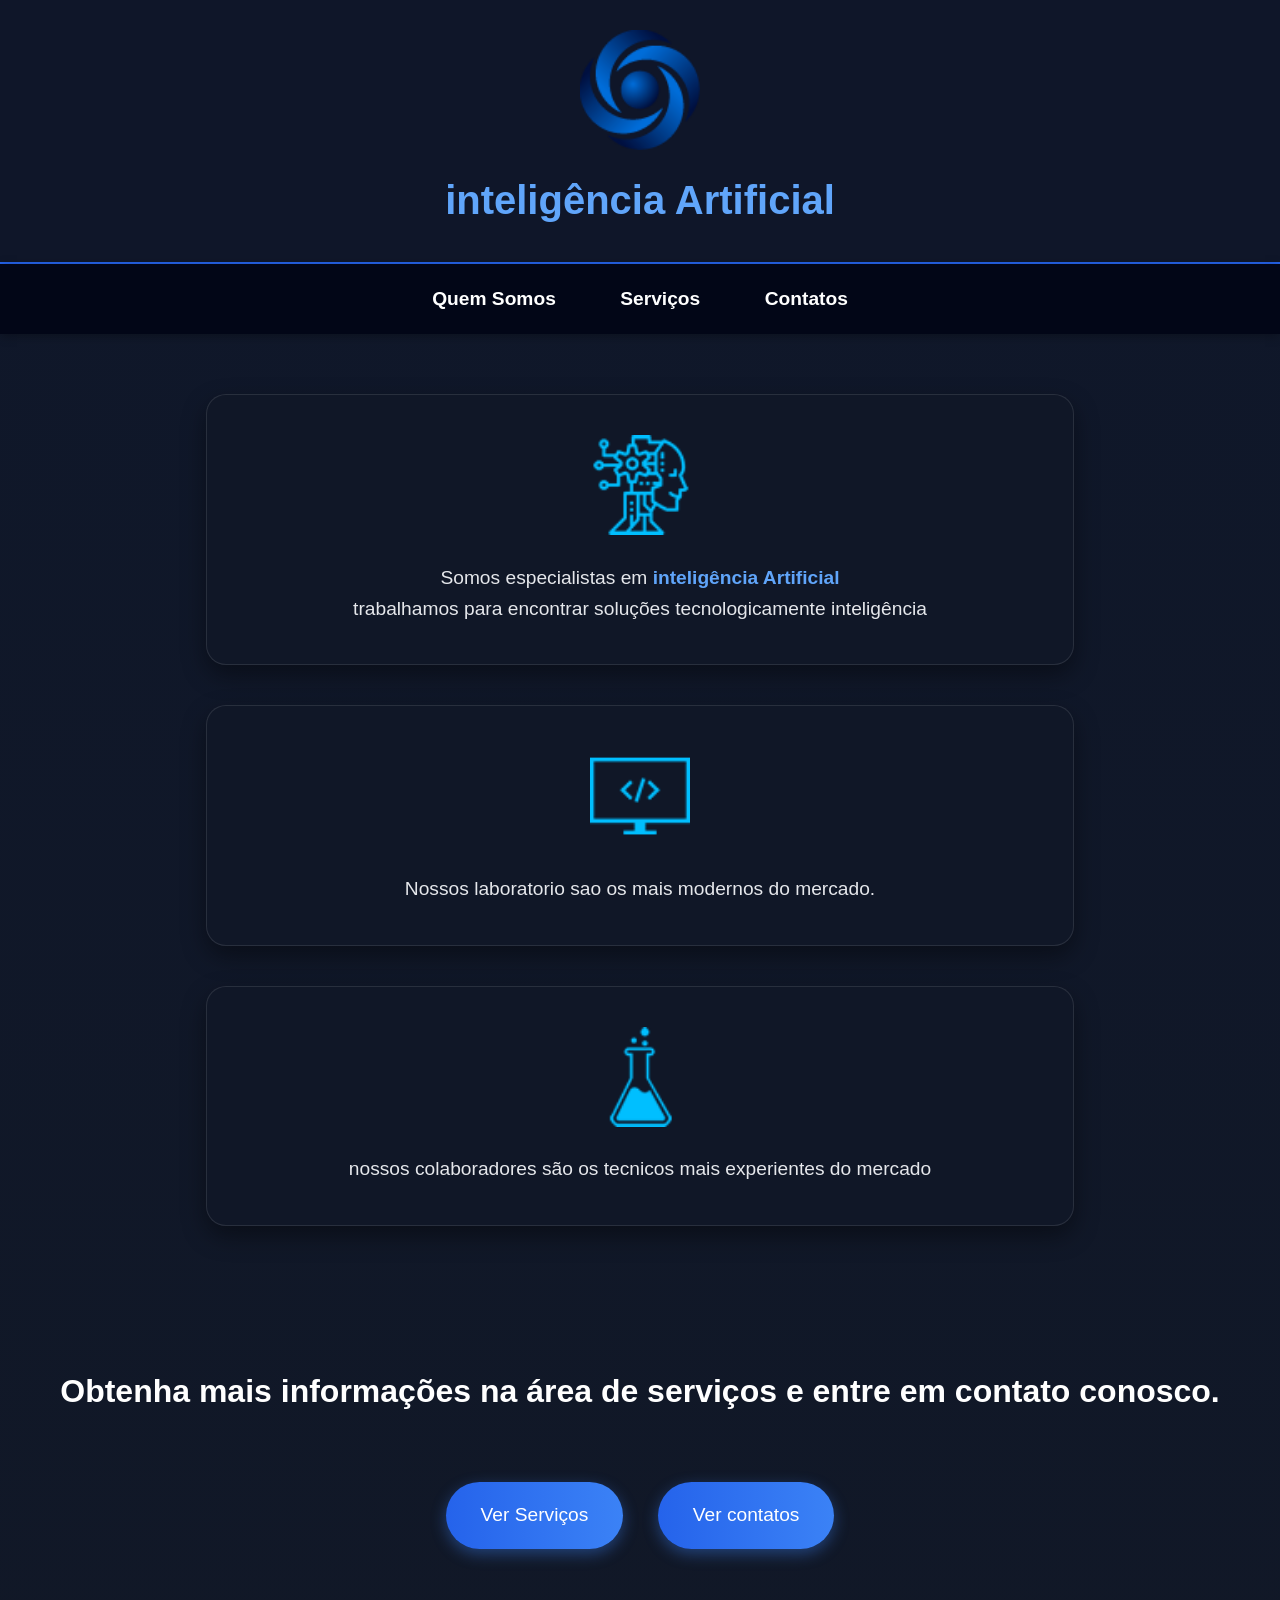
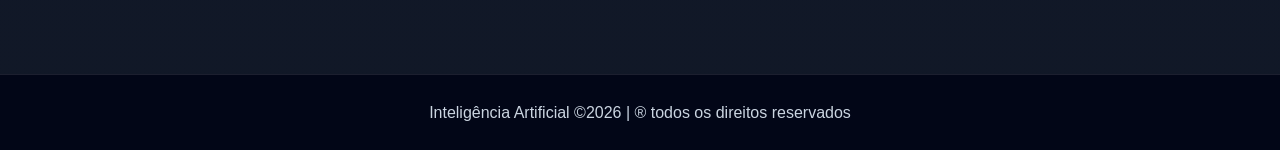
<file: index.html>
<!DOCTYPE html>
<html lang="pt-br">
<head>
    <meta charset="UTF-8">
    <meta name="viewport" content="width=device-width, initial-scale=1.0">
    <title>Inteligência Artificial</title>
    <link rel="stylesheet" href="images/style.css">

</head>
<body>
<!--Cabeçalho-->
 <header class="container-cabecalho">
    <a href="index.html">
        <img src="images/logo_empresa.png" alt="">
    </a>
    <h3>inteligência Artificial</h3>
 </header>
 <!-- Navegação -->
  <nav class="container-navegacao">
    <a href="index.html">Quem Somos</a>
    <a href="servicos.html">Serviços</a>
    <a href="contatos.html">Contatos</a>
  </nav>
  <!-- quem somos -->

  <section class = "container-quem-somos">
    <article class = "servico">
     
      <img src="images/icon_ai.png" alt="logo serviço"
      class = "servico-icon">
     
      <p class="servico-texto">
        Somos especialistas em <span class="servico-texto-realce">inteligência Artificial</span><br>
      trabalhamos para encontrar soluções tecnologicamente inteligência
    </p>
    </article>
  
    <article class="servico">
      <img src="images/icon_computer.png" alt="laboratorio moderno" class="servico-icon">
      <p class="servico-texto"> Nossos laboratorio sao os mais modernos do mercado.</p>
    </article>
    
    <article class="servico">
      <img src="images/icon_lab.png" alt="programadores experientes" class="servico-icon">
    <p class="servico-texto"> nossos colaboradores são os tecnicos mais experientes do mercado</p>
    </article>
  </section>
<!-- ver serviços e contatos -->
<section class="container-servico-contatos">
<h1 class="texto-padrao"> Obtenha mais informações na área de serviços e entre em contato conosco.</h1>
<div class="botoes-servicos-contatos">
  <a class="botao-formatacao" href="servicos.html">Ver Serviços</a>
  <a class="botao-formatacao" href="contatos.html">Ver contatos</a>
</div>
</section>
<footer class="container-rodape">
  Inteligência Artificial &copy;2026 | &reg;
  todos os direitos reservados
</footer>

</body>
</html>
</file>
<file: images/style.css>
/* RESET */

*{
    margin: 0;
    padding: 0;
    box-sizing: border-box;
}

/* BODY */

body{
    font-family: Arial, Helvetica, sans-serif;
    background: linear-gradient(180deg, #0f172a, #111827);
    color: white;
    line-height: 1.6;
}

/* TEXTOS */

.texto-padrao{
    color: white;
    text-align: center;
    font-size: 2em;
    padding: 20px;
}

.text-center{
    text-align: center;
}

.margin-top40{
    margin-top: 40px;
}

/* CABEÇALHO */

.container-cabecalho{
    text-align: center;
    padding: 30px;
    background: rgba(15, 23, 42, 0.95);
    border-bottom: 2px solid #2563eb;
}

.container-cabecalho img{
    width: 120px;
    transition: 0.3s;
}

.container-cabecalho img:hover{
    transform: scale(1.05);
}

.container-cabecalho h3{
    font-weight: 600;
    font-size: 2.5em;
    margin-top: 10px;
    color: #60a5fa;
}

/* NAVEGAÇÃO */

.container-navegacao{
    text-align: center;
    padding: 20px;
    background-color: #020617;
    box-shadow: 0 2px 10px rgba(0,0,0,0.3);
}

.container-navegacao a{
    color: white;
    font-size: 1.2em;
    margin: 0 30px;
    text-decoration: none;
    font-weight: bold;
    transition: 0.3s;
    position: relative;
}

.container-navegacao a::after{
    content: "";
    width: 0%;
    height: 2px;
    background: #3b82f6;
    position: absolute;
    left: 0;
    bottom: -5px;
    transition: 0.3s;
}

.container-navegacao a:hover::after{
    width: 100%;
}

.container-navegacao a:hover{
    color: #60a5fa;
}

/* QUEM SOMOS */

.container-quem-somos{
    padding: 60px 20px;
    display: flex;
    flex-direction: column;
    gap: 40px;
}

/* CARDS */

.container-quem-somos .servico{
    background: rgba(17, 24, 39, 0.95);
    width: 70%;
    margin: auto;
    padding: 40px;
    border-radius: 20px;
    text-align: center;
    border: 1px solid rgba(255,255,255,0.1);
    box-shadow: 0 10px 25px rgba(0,0,0,0.4);
    transition: 0.3s;
}

.container-quem-somos .servico:hover{
    transform: translateY(-8px);
    box-shadow: 0 15px 35px rgba(59,130,246,0.3);
}

.servico-icon{
    width: 100px;
    margin-bottom: 20px;
}

.servico-texto{
    font-size: 1.2em;
    color: #e5e7eb;
}

.servico-texto-realce{
    color: #60a5fa;
    font-weight: bold;
}

/* BOTÕES */

.container-servico-contatos{
    padding: 60px 20px;
}

.botoes-servicos-contatos{
    text-align: center;
    margin-top: 30px;
}

.botao-formatacao{
    background: linear-gradient(90deg, #2563eb, #3b82f6);
    color: white;
    font-size: 1.2em;
    padding: 18px 35px;
    border-radius: 50px;
    text-decoration: none;
    margin: 15px;
    display: inline-block;
    transition: 0.3s;
    box-shadow: 0 5px 15px rgba(59,130,246,0.4);
}

.botao-formatacao:hover{
    transform: translateY(-5px);
    background: linear-gradient(90deg, #1d4ed8, #2563eb);
    box-shadow: 0 10px 25px rgba(59,130,246,0.5);
}

/* RODAPÉ */

.container-rodape{
    background-color: #020617;
    text-align: center;
    padding: 25px;
    color: #cbd5e1;
    margin-top: 50px;
    border-top: 1px solid rgba(255,255,255,0.1);
}

/* RESPONSIVO */

@media(max-width: 768px){

    .container-quem-somos .servico{
        width: 95%;
    }

    .container-navegacao a{
        display: block;
        margin: 15px 0;
    }

    .texto-padrao{
        font-size: 1.5em;
    }
}
</file>
